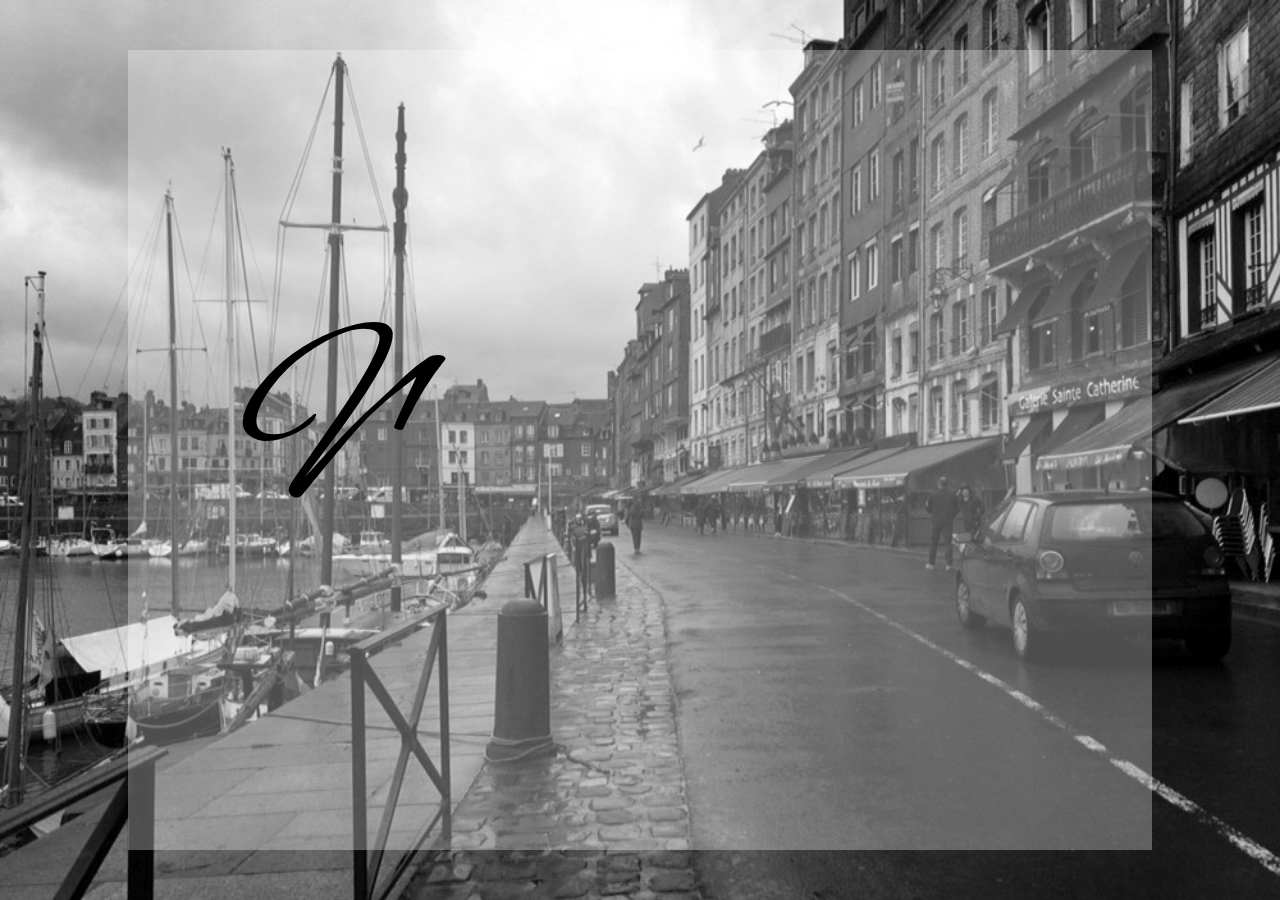
<file: index.html>
<html>

<head prefix="og: http://ogp.me/ns# fb: http://ogp.me/ns/fb# website: http://ogp.me/ns/website#">
  <meta charset='utf-8'>
  <meta name="robots" content="noindex,nofollow" />
  <title>Watanuki website</title>
  <meta property="og:url" content="watawata14341.github.io" />
  <meta property="og:title" content="Watanuki website" />
  <meta property="og:type" content="website" />
  <meta property="og:image" content="image/image-icon.jpg" />

  <link href="index.css" rel="stylesheet" type="text/css">
  <link rel="shortcut icon" href="favicon.ico">
  <link href="https://fonts.googleapis.com/css?family=Alex+Brush&display=swap" rel="stylesheet">
  <link href="https://fonts.googleapis.com/css2?family=Anton&family=Raleway:ital,wght@1,800&display=swap" rel="stylesheet">
  <script src="https://ajax.googleapis.com/ajax/libs/jquery/3.4.1/jquery.min.js"></script>
</head>

<body>
  <div class="anime">
    <svg xmlns:svg="http://www.w3.org/2000/svg" xmlns="http://www.w3.org/2000/svg" id="svg-animation" version="1.1"
      viewBox="0 0 1280 800" xml:space="preserve" width="1280" height="800">
      <image xmlns:xlink="http://www.w3.org/2000/xlink" xlink:href="test2.svg" width="1280" height="800"
        mask="url(#clipmask)"></image>
      <mask id="clipmask" maskUnits="objectBoundingBox">
        <!--<path class = "st0" d=" M 1279 1 L 852.1 264 L 852.1 264 L 852.1 264"/>-->
        <path class="st0"
          d=" M 234.3 358.2 L 218.7 371.7 L 192 382.8 L 167.7 384.6 L 153 371.7 L 153 351.3 L 164.1 331.2 L 182.7 309 L 204 288.3 L 235.2 267.9 L 261.9 255.6 L 287 244 L 310.8 244 L 325 258.15 L 314.4 279.6 L 303.15 300 L 293.4 321.75 L 281 340.5 L 266 361.8 L 249.3 385.8 L 230 412.5 L 218.7 435 L 210.75 449.4 L 230 441 L 241 423.6 L 258.3 402.9 L 281 376.35 L 301 353 L 339 321.75 L 360.6 300 L 376.2 292 L 387.45 288.3 L 368 314.7 L 347.1 348 L 334 379.05 L 325 417 L 330.9 443.1 L 355 449.4 L 376.2 441 L 397.5 429.3 L 425 404.1 L 447 379.95 L 466.65 348 L 484.2 317.4 L 491.4 285.6 L 483.75 260.1 L 474.15 255.6 L 480 267 Q 500.494 271.315 510.3 264.3" />
        <path class="st0"
          d=" M 576.6 340.8 L 570 335.7 L 553 336.3 L 535 345 L 518 357.6 L 501 373.8 L 489.3 392 L 483.75 406.5 L 484.8 422.1 L 495 429.9 L 507.3 427.5 L 525.6 412.5 L 543 396.3 L 555.3 381 L 567 364.8 L 578.1 349.2 L 585 345 L 582 353 L 572 368.25 L 561.3 384.9 L 553 398.7 L 549 413.1 L 553 423.6 L 563.4 426.6 L 576 420.6 L 587 411.6 L 597 402.9 L 605 392 L 611.4 385.8 L 611.4 385.8" />
        <path class="st0"
          d=" M 619.8 339.9 L 628.2 339.6 L 637 339.6 L 645.6 339.6 L 656 339.6 L 666.6 339.6 L 679 339.6 L 691 339.15 L 705.3 336.3 L 714 336.3 L 720 335.7 L 720 335.7" />
        <path class="st0"
          d=" M 666.6 314.7 L 656 324 L 645.6 336.3 L 637 346.8 L 628.2 359.25 L 621 371.7 L 614 385.8 L 609 398.7 L 606.75 414.6 L 612.3 426 L 625 429.9 L 639.6 427.5 L 656 420.6 L 670.8 412.5 L 683 404.1 L 693 394 L 702 384.9 L 702 384.9" />
        <path class="st0"
          d=" M 789.3 340.8 L 780.9 334.5 L 768.9 336.3 L 755.7 340.5 L 744 348 L 735 355.5 L 725.4 363.9 L 716 375.6 L 705.3 385.8 L 699.6 399.9 L 697.5 410.85 L 699.6 422.1 L 706.2 428.7 L 716 428.7 L 730 418.8 L 743 408.6 L 755.7 394 L 766 382.8 L 776.1 368.85 L 786.6 354.6 L 791.7 345.6 L 797 345.6 L 791.7 354.6 L 786.6 363.9 L 780.9 372.75 L 772 384.9 L 766 396.6 L 762 406.5 L 764 418.5 L 772 426 L 786.6 423.3 L 795.9 416.4 L 805.2 406.5 L 817 396 L 823 388.5 L 823 388.5" />
        <path class="st0"
          d=" M 912.9 340.5 L 907 336.3 L 895 335.7 L 879.3 339.9 L 867 348 L 858 354.6 L 848 363.75 L 839 371.7 L 831.9 381.3 L 825.6 390 L 821.1 404.1 L 821.1 416.4 L 825.6 426 L 836.25 429.3 L 846 426 L 858 417 L 872 402.9 L 886 386.4 L 895 375.6 L 902 364.8 L 910.2 354.6 L 917 346.8 L 922 347.4 L 917 356.25 L 907 368.25 L 899.7 377.4 L 892.5 390 L 888 400.2 L 888 413.1 L 892.5 426 L 902 426.6 L 915.3 418.8 L 924 409.8 L 936 399 L 948 384.9 L 958.8 373.8 L 965.85 363.9 L 972 354.6 L 981 342.3 L 987 338.4 L 987 338.4" />
        <path class="st0"
          d=" M 986 346.8 L 981 354.6 L 975 363.75 L 970 371.7 L 964 380.7 L 960.9 388.5 L 956.1 400.2 L 950.1 409.8 L 948 420.6 L 958.8 412.5 L 970 399 L 984 384.9 L 997.8 371.7 L 1009 361.2 L 1024 348.6 L 1039 339.6 L 1046.4 338.4 L 1042 349.2 L 1035.9 362.25 L 1029 372.75 L 1022 390 L 1016.4 404.55 L 1013 415.2 L 1010.1 423.3 L 1022 406.5 L 1034 389.4 L 1046.4 377.85 L 1065 359.25 L 1080 350.7 L 1098 341.4 L 1104 341.4 L 1095.9 354.6 L 1088 366.6 L 1080 379.05 L 1071.9 396.6 L 1070 409.8 L 1070 420.6 L 1078 423.6 L 1088 423 L 1102 417 L 1109.25 413.1 L 1117 406.5 L 1122 400.2 L 1122 400.2" />
        <path class="st0"
          d=" M 1131 386.4 L 1137.9 390 L 1149 392 L 1164 388.8 L 1174 382.8 L 1186.2 376.35 L 1195 366.6 L 1203.75 356.25 L 1203.75 346.8 L 1199 339.9 L 1186.2 340.8 L 1174 348 L 1164 354.6 L 1154 363.75 L 1143.6 375.6 L 1136 384.6 L 1129 400.2 L 1126 415.5 L 1129 426 L 1140.9 431.4 L 1158 429.3 L 1174 422.1 L 1190 408.6 L 1202 398.7 L 1214 385.8 L 1221.6 376.35 L 1221.6 376.35" />
        <!--<path class = "st0" d=" M 506.5 488.7 L 4 799 L 4 799"/>-->
      </mask>
    </svg>
  </div>

  <section class="bg">
    <div class="snow1"></div>
    <div class="snow2"></div>
    <div class="snow3"></div>
    <div class="snow4"></div>
    <div class="snow5"></div>
    <div class="snow6"></div>
    <div class="snow7"></div>
    <div class="snow8"></div>
    <div class="snow9"></div>
  </section>

  <div class="main">
    <header>
      <p>こちらのサイトはHTML,CSS,jQueryなどで作成した旧サイトとなります。</p>
      <p>↓Reactで作成した新サイト↓</p>
      <a href="/React-pages/">こちら</a>
    </header>
    <button type="button" id="js-buttonHamburger" class="c-button p-hamburger" aria-controls="global-nav"
      aria-expanded="false">
      <span class="p-hamburger__line">
        <span class="u-visuallyHidden">
        </span>
      </span>
    </button>
    <div class="drawer-out">
      <div class="links">
        <a href="index.html" class="link">
          home
        </a>
        <br>
        <a href="practice.html" class="link">
          practice
        </a>
        <br>
        <a href="contact.html" class="link">
          contact
        </a>
        <br>
      </div>
    </div>

    <div class="wrapper">
      <div class="prof-wrap">
        <div class="prof-name">
          <p>Akihiko Watanuki</p>
        </div>
        <div class="prof-hob">
          <p>Hobby : 映画, 旅行, ゲーム</p>
        </div>
        <div class="prof-his">
          <div class="prof-his-left">
            <p>history : </p> 
          </div>
          <div class="prof-his-mid">
          </div>
          <div class="prof-his-right">
            <p>2014. 群馬高専 電子情報工学科</p>
            <p>2019. 山梨大学 コンピュータ理工学科</p>
            <p>2021. 山梨大学大学院 コンピュータ理工学専攻</p>
          </div>
        </div>
        <div class="prof-amb">
          <p>長期インターン等を通して成長したい</p>
        </div>
      </div>
      <input type="button" onclick="ChangeBack()">
    </div>

    <footer>
      <p>© 2020 Akihiko Watanuki. All rights reserved.</p>
    </footer>

    <script src="snap.svg-min.js"></script>
    <script src="vivus.min.js"></script>
    <script src="drawLine.js"></script>
    <script src="background.js"></script>
    <script src="hamburger.js"></script>
  </div>
</body>

</html>
</file>
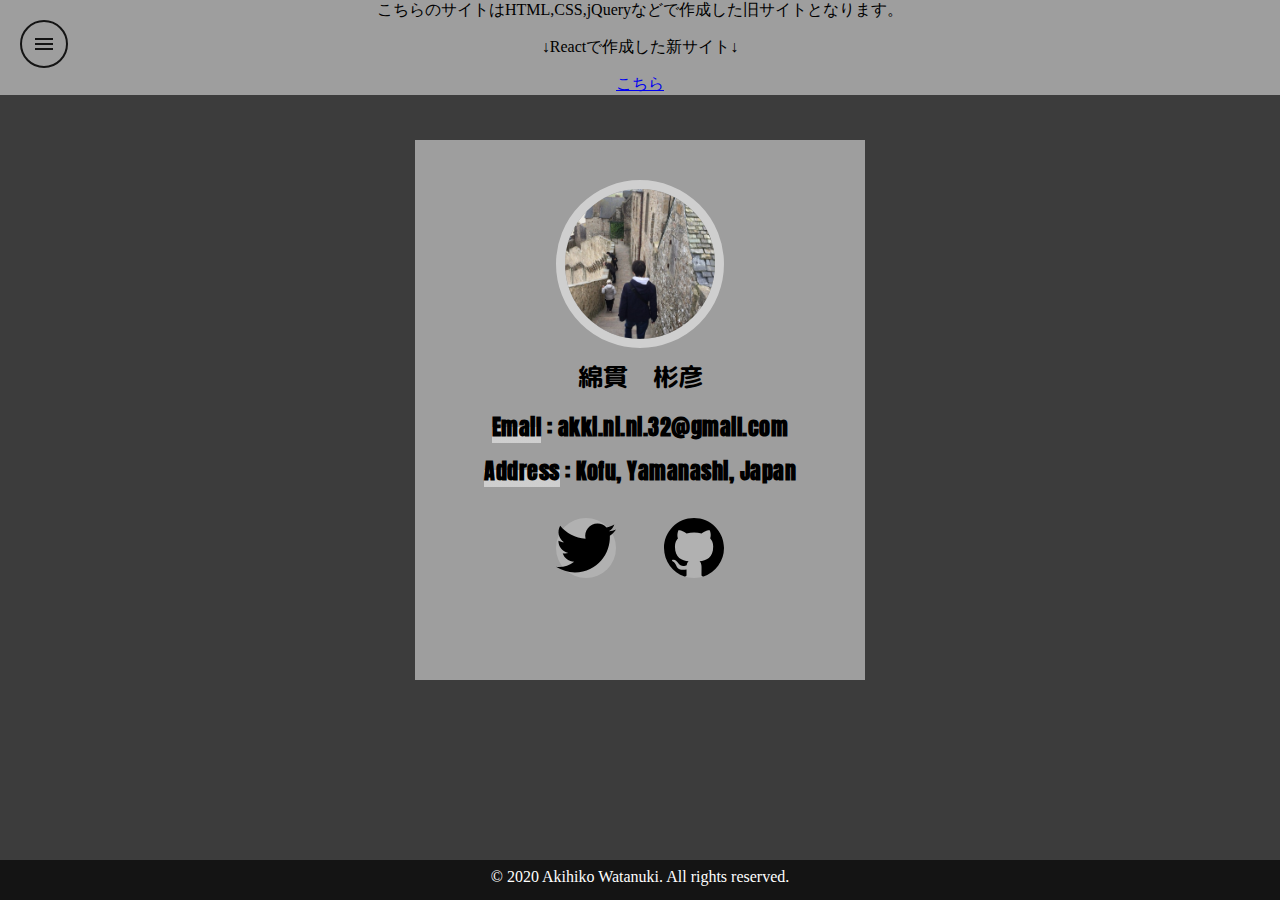
<file: contact.html>
<html>

<head prefix="og: http://ogp.me/ns# fb: http://ogp.me/ns/fb# website: http://ogp.me/ns/website#">
    <meta charset='utf-8'>
    <title>Watanuki website</title>
    <meta property="og:url" content="watawata14341.github.io" />
    <meta property="og:title" content="Watanuki website" />
    <meta property="og:type" content="website" />
    <meta property="og:image" content="image/image-icon.jpg" />
    
    <link href="contact.css" rel="stylesheet" type="text/css">
    <link rel="shortcut icon" href="favicon.ico">
    <link href="https://fonts.googleapis.com/css?family=Alex+Brush&display=swap" rel="stylesheet">
    <link href="https://fonts.googleapis.com/css2?family=Anton&display=swap" rel="stylesheet">
    <link href="https://fonts.googleapis.com/css?family=M+PLUS+Rounded+1c" rel="stylesheet">
    <script src="https://ajax.googleapis.com/ajax/libs/jquery/3.4.1/jquery.min.js"></script>
</head>

<body>
    <button type="button" id="js-buttonHamburger" class="c-button p-hamburger" aria-controls="global-nav"
        aria-expanded="false">
        <span class="p-hamburger__line">
            <span class="u-visuallyHidden">
            </span>
        </span>
    </button>
    <div class="drawer-out">
        <div class="links">
            <a href="index.html" class="link">
                home
            </a>
            <br>
            <a href="practice.html" class="link">
                practice
            </a>
            <br>
            <a href="contact.html" class="link">
                contact
            </a>
            <br>
        </div>
    </div>

    <section class="bg">
        <div class="snow1"></div>
        <div class="snow2"></div>
        <div class="snow3"></div>
        <div class="snow4"></div>
        <div class="snow5"></div>
        <div class="snow6"></div>
        <div class="snow7"></div>
        <div class="snow8"></div>
        <div class="snow9"></div>
    </section>

    <header>
        <p>こちらのサイトはHTML,CSS,jQueryなどで作成した旧サイトとなります。</p>
        <p>↓Reactで作成した新サイト↓</p>
        <a href="/React-pages/">こちら</a>
      </header>

    <div id="main">
        <div class="img-block">
            <img class="img-icon" src="image/image-icon.jpg" alt="プロフィール画像">
            <p>綿貫　彬彦</p>
        </div>
        <div class="EA-block">
            <p><span class="under">Email</span> : akki.ni.ni.32@gmail.com</p>
            <p><span class="under">Address</span> : Kofu, Yamanashi, Japan</p>
        </div>
        <div class="icons-block">
            <svg xmlns="http://www.w3.org/2000/svg" viewBox="0 0 24 24" width="60" height="60">
                <a href="https://twitter.com/wataame_815">
                    <circle cx="12" cy="12" r="12" fill="white" fill-opacity="20%"/>
                    <path d="M24 4.557c-.883.392-1.832.656-2.828.775 1.017-.609 1.798-1.574 2.165-2.724-.951.564-2.005.974-3.127 1.195-.897-.957-2.178-1.555-3.594-1.555-3.179 0-5.515 2.966-4.797 6.045-4.091-.205-7.719-2.165-10.148-5.144-1.29 2.213-.669 5.108 1.523 6.574-.806-.026-1.566-.247-2.229-.616-.054 2.281 1.581 4.415 3.949 4.89-.693.188-1.452.232-2.224.084.626 1.956 2.444 3.379 4.6 3.419-2.07 1.623-4.678 2.348-7.29 2.04 2.179 1.397 4.768 2.212 7.548 2.212 9.142 0 14.307-7.721 13.995-14.646.962-.695 1.797-1.562 2.457-2.549z"/>
                </a>
            </svg>
            <svg xmlns="http://www.w3.org/2000/svg" width="40" height="40">
            </svg>
            <svg xmlns="http://www.w3.org/2000/svg" viewBox="0 0 16 16" width="60" height="60">
                <a href="https://github.com/watawata14341">
                    <circle cx="8" cy="8" r="8" fill="white" fill-opacity="20%"/>
                    <path fill-rule="evenodd" d="M8 0C3.58 0 0 3.58 0 8c0 3.54 2.29 6.53 5.47 7.59.4.07.55-.17.55-.38 0-.19-.01-.82-.01-1.49-2.01.37-2.53-.49-2.69-.94-.09-.23-.48-.94-.82-1.13-.28-.15-.68-.52-.01-.53.63-.01 1.08.58 1.23.82.72 1.21 1.87.87 2.33.66.07-.52.28-.87.51-1.07-1.78-.2-3.64-.89-3.64-3.95 0-.87.31-1.59.82-2.15-.08-.2-.36-1.02.08-2.12 0 0 .67-.21 2.2.82.64-.18 1.32-.27 2-.27.68 0 1.36.09 2 .27 1.53-1.04 2.2-.82 2.2-.82.44 1.1.16 1.92.08 2.12.51.56.82 1.27.82 2.15 0 3.07-1.87 3.75-3.65 3.95.29.25.54.73.54 1.48 0 1.07-.01 1.93-.01 2.2 0 .21.15.46.55.38A8.013 8.013 0 0016 8c0-4.42-3.58-8-8-8z"></path>
                </a>
            </svg>
        </div>
    </div>

    <footer>
        <p>© 2020 Akihiko Watanuki. All rights reserved.</p>
    </footer>

    <script src="hamburger.js"></script>
</body>

</html>
</file>
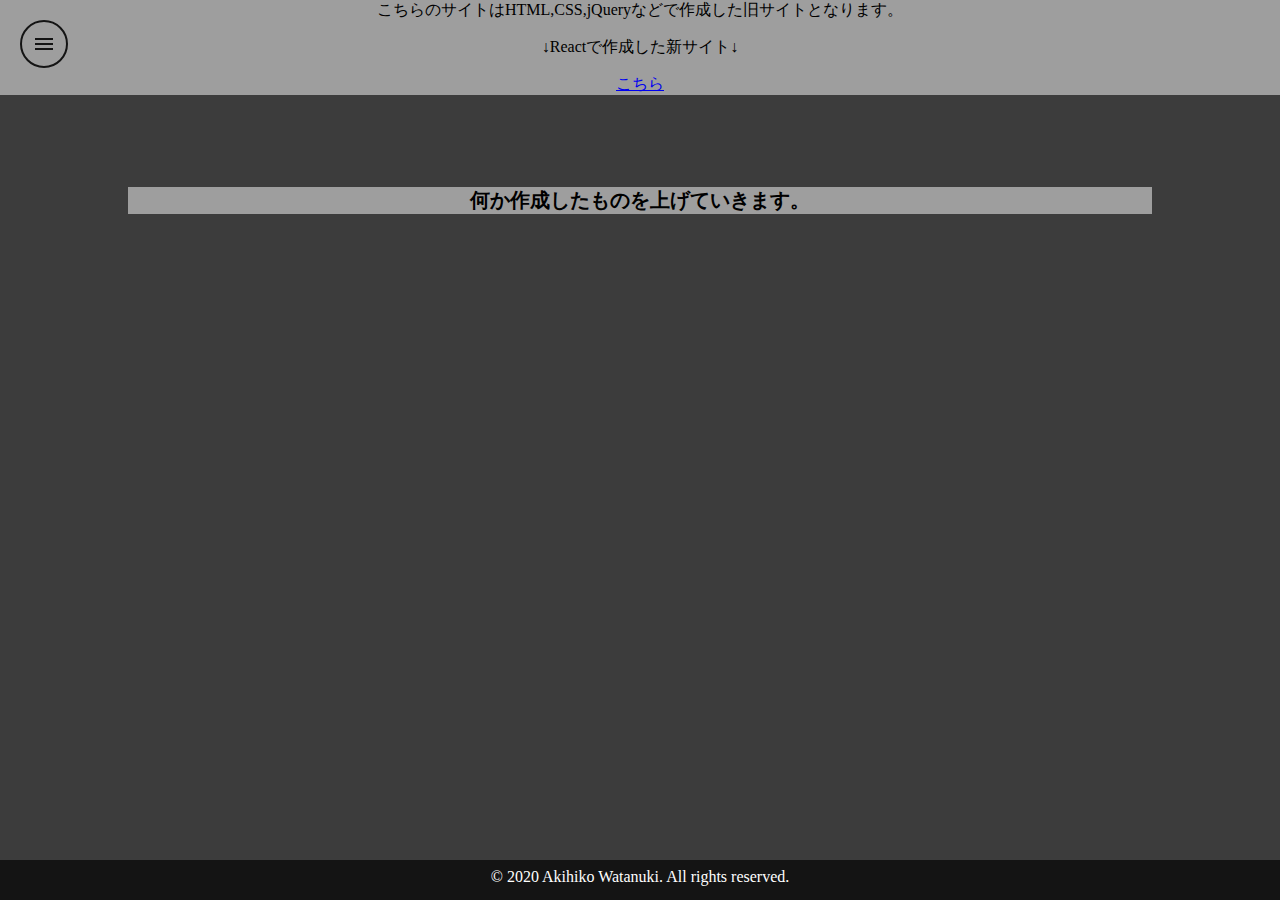
<file: practice.html>
<html>

<head prefix="og: http://ogp.me/ns# fb: http://ogp.me/ns/fb# website: http://ogp.me/ns/website#">
    <meta charset='utf-8'>
    <title>Watanuki website</title>
    <meta property="og:url" content="watawata14341.github.io" />
    <meta property="og:title" content="Watanuki website" />
    <meta property="og:type" content="website" />
    <meta property="og:image" content="image/image-icon.jpg" />

    <link href="practice.css" rel="stylesheet" type="text/css">
    <link rel="shortcut icon" href="favicon.ico">
    <link href="https://fonts.googleapis.com/css?family=Alex+Brush&display=swap" rel="stylesheet">
    <link href="https://fonts.googleapis.com/css2?family=Anton&display=swap" rel="stylesheet">
    <script src="https://ajax.googleapis.com/ajax/libs/jquery/3.4.1/jquery.min.js"></script>
</head>

<body>
    <button type="button" id="js-buttonHamburger" class="c-button p-hamburger" aria-controls="global-nav"
        aria-expanded="false">
        <span class="p-hamburger__line">
            <span class="u-visuallyHidden">
            </span>
        </span>
    </button>
    <div class="drawer-out">
        <div class="links">
            <a href="index.html" class="link">
                home
            </a>
            <br>
            <a href="practice.html" class="link">
                practice
            </a>
            <br>
            <a href="contact.html" class="link">
                contact
            </a>
            <br>
        </div>
    </div>

    <section class="bg">
        <div class="snow1"></div>
        <div class="snow2"></div>
        <div class="snow3"></div>
        <div class="snow4"></div>
        <div class="snow5"></div>
        <div class="snow6"></div>
        <div class="snow7"></div>
        <div class="snow8"></div>
        <div class="snow9"></div>
    </section>

    <header>
        <p>こちらのサイトはHTML,CSS,jQueryなどで作成した旧サイトとなります。</p>
        <p>↓Reactで作成した新サイト↓</p>
        <a href="/React-pages/">こちら</a>
    </header>

    <div id="main">
        <div class="wrapper">
            <div class="con1">
                <p>何か作成したものを上げていきます。</p>
            </div>
        </div>
    </div>

    <footer>
        <p>© 2020 Akihiko Watanuki. All rights reserved.</p>
    </footer>

    <script src="hamburger.js"></script>
</body>

</html>
</file>
<file: index.css>
@charset "utf-8";
/* CSS Document */

body {
    margin: 0;
    background-image: url("image/IMG_2107.JPG");
    background-size: cover;
    background-attachment: fixed;
}

/* Hamburger*/

.u-visuallyHidden {
    position: absolute;
    white-space: nowrap;
    width: 1px;
    height: 1px;
    overflow: hidden;
    border: 0;
    padding: 0;
    clip: rect(0 0 0 0);
    clip-path: inset(50%);
}

.c-button {
    display: inline-block;
    text-decoration: none;
    -webkit-appearance: none;
    appearance: none;
    background-color: transparent;
    cursor: pointer;
}

.p-hamburger {
    position: fixed;
    top: 20px;
    left: 20px;
    width: 48px;
    height: 48px;
    margin: auto;
    border-radius: 100%;
    border: 2px solid rgb(20, 20, 20);
    outline: none;
    -webkit-transition: all .3s ease-in-out;
    transition: all .3s ease-in-out;
    z-index: 2;
}

.p-hamburger:hover{
    box-shadow: 0 0 20px rgba(255, 255, 255, .5);
}

.p-hamburger__line {
    position: absolute;
    top: 0;
    right: 0;
    bottom: 0;
    left: 0;
    margin: auto;
    width: 18px;
    height: 2px;
    background-color: rgb(20, 20, 20);
    -webkit-transition: inherit;
    transition: inherit;
}

.p-hamburger__line::before, .p-hamburger__line::after {
    content: '';
    position: absolute;
    display: block;
    width: 100%;
    height: 100%;
    background-color: inherit;
    -webkit-transition: inherit;
    transition: inherit;
}

.p-hamburger__line::before {
    top: -5px;
}

.p-hamburger__line::after {
    top: 5px;
}

.p-hamburger[aria-expanded="true"] {
    border: 2px solid white;
}

.p-hamburger[aria-expanded="true"] .p-hamburger__line {
    background-color: transparent;
}

.p-hamburger[aria-expanded="true"] .p-hamburger__line::before, .p-hamburger[aria-expanded="true"] .p-hamburger__line::after {
    top: 0;
    background-color: white;
}

.p-hamburger[aria-expanded="true"] .p-hamburger__line::before {
    -webkit-transform: rotate(45deg);
    -ms-transform: rotate(45deg);
    transform: rotate(45deg);
}

.p-hamburger[aria-expanded="true"] .p-hamburger__line::after {
    -webkit-transform: rotate(-45deg);
    -ms-transform: rotate(-45deg);
    transform: rotate(-45deg);  
}

.drawer-out {
    position: fixed;
    left: 0;
    right: 0;
    top: 0;
    bottom: 0;
    width: 100%;
    height: 100%;
    background-color: rgb(20, 20, 20);
    transform: translateX(-100%);
    -webkit-transition: transform .3s ease-in-out;
    transition: transform .3s ease-in-out;
    z-index: 1;
}

.is-drawerActive .drawer-out {
    transform: translateX(0);
}

.links {
    position: fixed;
    right: 30%;
    left: 30%;
    top: 25%;
    bottom: 25%;
    text-align: center;
}

.link {
    display: inline-block;
    position: relative;
    font-family: 'Anton', sans-serif;
    font-size: 45px;
    font-weight: 100;
    margin-bottom: 50px;
    color: white;
}

.link:hover::before {
    content: "";
    position: fixed;
    display: block;
    margin-top: 32px;
    margin-left: -25px;
    width: 15px;
    height: 15px;
    background-color: white;
    border-radius: 50%;
}

/* header部分 */
header {
    background-color: rgba(255, 255, 255, 0.5);
    text-align: center;
    width: 100vw;
}

/* main部分 */
.wrapper{
    height: 80%;
    width: 100%;
}

.prof-wrap{
    position: relative;
    top: 50px;
    left: 60%;
    height: 500px;
    width: 600px;
    background-color: rgba(255, 255, 255, 0.7);
}

.prof-name{
    position: relative;
    display: block;
    top: 10px;
    font-family: 'Raleway', sans-serif;
    text-align: center;
    font-weight: 800;
    font-size: 40px;
}

.prof-hob{
    position: relative;
    display: block;
    left: 10%;
    font-family: 'Raleway', sans-serif;
    font-weight: 600;
    font-size: 22px;
}

.prof-his{
    position: relative;
    display: block;
    left: 10%;
}

.prof-his-left{
    position: relative;
    display: inline-block;
    font-family: 'Raleway', sans-serif;
    font-weight: 600;
    font-size: 22px;
}

.prof-his-left p{
    display: inline;
}

.prof-his-mid{
    position: relative;
    display: inline-block;
}

.prof-his-mid p{
    display: inline;
}

.prof-his-right{
    position: relative;
    display: inline-block;
    font-family: 'Raleway', sans-serif;
    font-weight: 600;
    font-size: 22px;
}
.prof-his-right p{
    display: inline;
}

.prof-amb{
    position: relative;
    display: block;
    text-align: center;
    font-family: 'Raleway', sans-serif;
    font-weight: 600;
    font-size: 22px;
}

#svg-animation {
    background-color: rgba(255, 255, 255, 0.3);
    position: absolute;
    top: 0px;
    right: 0px;
    bottom: 0px;
    left: 0px;
    margin: auto;
    width: 80%;
    height: 800px;
}

#svg-animation .st0 {
    fill: none;
    stroke: #ffffff;
    stroke-width: 20;
    stroke-linecap: round;
    stroke-linejoin: round;
    stroke-miterlimit: 10;
    stroke-dasharray: 1500;
    stroke-dashoffset: 1500;
}

/* backgruond部分 */
.bg {
    position: fixed;
    background-size: cover;
    background-repeat: no-repeat;
    background-attachment: fixed;
    background-position: center center;
    z-index: 100;
}

.bg .snow1 {
    opacity: 0;
    -webkit-transform-origin: 0px 0px;
    transform-origin: 0px 0px;
    -webkit-animation-name: Snow;
    animation-name: Snow;
    -webkit-animation-iteration-count: infinite;
    animation-iteration-count: infinite;
    -webkit-animation-timing-function: linear;
    animation-timing-function: linear;
    -webkit-animation-fill-mode: forwards;
    animation-fill-mode: forwards;
    -webkit-animation-duration: 11s;
    animation-duration: 11s;
    -webkit-animation-delay: 0.0s;
    animation-delay: 0.0s;
    position: absolute;
    display: block;
    width: 11px;
    height: 11px;
    border-radius: 100px;
    background: #f7f9fb;
    z-index: -100;
}

.bg .snow2 {
    opacity: 0;
    -webkit-transform-origin: 10px 0px;
    transform-origin: 0px 0px;
    -webkit-animation-name: Snow;
    animation-name: Snow;
    -webkit-animation-iteration-count: infinite;
    animation-iteration-count: infinite;
    -webkit-animation-timing-function: linear;
    animation-timing-function: linear;
    -webkit-animation-fill-mode: forwards;
    animation-fill-mode: forwards;
    -webkit-animation-duration: 11s;
    animation-duration: 11s;
    -webkit-animation-delay: 2.5s;
    animation-delay: 2.5s;
    left: 10vw;
    position: absolute;
    display: block;
    width: 12px;
    height: 12px;
    border-radius: 100px;
    background: #f7f9fb;
    z-index: -100;
}

.bg .snow3 {
    opacity: 0;
    -webkit-transform-origin: 20px 0px;
    transform-origin: 0px 0px;
    -webkit-animation-name: Snow;
    animation-name: Snow;
    -webkit-animation-iteration-count: infinite;
    animation-iteration-count: infinite;
    -webkit-animation-timing-function: linear;
    animation-timing-function: linear;
    -webkit-animation-fill-mode: forwards;
    animation-fill-mode: forwards;
    -webkit-animation-duration: 11s;
    animation-duration: 11s;
    -webkit-animation-delay: 8.0s;
    animation-delay: 8.0s;
    left: 20vw;
    position: absolute;
    display: block;
    width: 9px;
    height: 9px;
    border-radius: 100px;
    background: #f7f9fb;
    z-index: -100;
}

.bg .snow4 {
    opacity: 0;
    -webkit-transform-origin: 30px 0px;
    transform-origin: 0px 0px;
    -webkit-animation-name: Snow;
    animation-name: Snow;
    -webkit-animation-iteration-count: infinite;
    animation-iteration-count: infinite;
    -webkit-animation-timing-function: linear;
    animation-timing-function: linear;
    -webkit-animation-fill-mode: forwards;
    animation-fill-mode: forwards;
    -webkit-animation-duration: 11s;
    animation-duration: 11s;
    -webkit-animation-delay: 6.0s;
    animation-delay: 6.0s;
    left: 30vw;
    position: absolute;
    display: block;
    width: 11px;
    height: 11px;
    border-radius: 100px;
    background: #f7f9fb;
    z-index: -100;
}

.bg .snow5 {
    opacity: 0;
    -webkit-transform-origin: 40px 0px;
    transform-origin: 0px 0px;
    -webkit-animation-name: Snow;
    animation-name: Snow;
    -webkit-animation-iteration-count: infinite;
    animation-iteration-count: infinite;
    -webkit-animation-timing-function: linear;
    animation-timing-function: linear;
    -webkit-animation-fill-mode: forwards;
    animation-fill-mode: forwards;
    -webkit-animation-duration: 11s;
    animation-duration: 11s;
    -webkit-animation-delay: 1.5s;
    animation-delay: 1.5s;
    left: 40vw;
    position: absolute;
    display: block;
    width: 10px;
    height: 10px;
    border-radius: 100px;
    background: #f7f9fb;
    z-index: -100;
}

.bg .snow6 {
    opacity: 0;
    -webkit-transform-origin: 0px 0px;
    transform-origin: 50px 0px;
    -webkit-animation-name: Snow;
    animation-name: Snow;
    -webkit-animation-iteration-count: infinite;
    animation-iteration-count: infinite;
    -webkit-animation-timing-function: linear;
    animation-timing-function: linear;
    -webkit-animation-fill-mode: forwards;
    animation-fill-mode: forwards;
    -webkit-animation-duration: 11s;
    animation-duration: 11s;
    -webkit-animation-delay: 10.0s;
    animation-delay: 10.0s;
    left: 50vw;
    position: absolute;
    display: block;
    width: 12px;
    height: 12px;
    border-radius: 100px;
    background: #f7f9fb;
    z-index: -100;
}

.bg .snow7 {
    opacity: 0;
    -webkit-transform-origin: 0px 0px;
    transform-origin: 60px 0px;
    -webkit-animation-name: Snow;
    animation-name: Snow;
    -webkit-animation-iteration-count: infinite;
    animation-iteration-count: infinite;
    -webkit-animation-timing-function: linear;
    animation-timing-function: linear;
    -webkit-animation-fill-mode: forwards;
    animation-fill-mode: forwards;
    -webkit-animation-duration: 11s;
    animation-duration: 11s;
    -webkit-animation-delay: 9.0s;
    animation-delay: 9.0s;
    left: 60vw;
    position: absolute;
    display: block;
    width: 8px;
    height: 8px;
    border-radius: 100px;
    background: #f7f9fb;
    z-index: -100;
}

.bg .snow8 {
    opacity: 0;
    -webkit-transform-origin: 0px 0px;
    transform-origin: 70px 0px;
    -webkit-animation-name: Snow;
    animation-name: Snow;
    -webkit-animation-iteration-count: infinite;
    animation-iteration-count: infinite;
    -webkit-animation-timing-function: linear;
    animation-timing-function: linear;
    -webkit-animation-fill-mode: forwards;
    animation-fill-mode: forwards;
    -webkit-animation-duration: 11s;
    animation-duration: 11s;
    -webkit-animation-delay: 7.0s;
    animation-delay: 7.0s;
    left: 70vw;
    position: absolute;
    display: block;
    width: 13px;
    height: 13px;
    border-radius: 100px;
    background: #f7f9fb;
    z-index: -100;
}

.bg .snow9 {
    opacity: 0;
    -webkit-transform-origin: 0px 0px;
    transform-origin: 80px 0px;
    -webkit-animation-name: Snow;
    animation-name: Snow;
    -webkit-animation-iteration-count: infinite;
    animation-iteration-count: infinite;
    -webkit-animation-timing-function: linear;
    animation-timing-function: linear;
    -webkit-animation-fill-mode: forwards;
    animation-fill-mode: forwards;
    -webkit-animation-duration: 11s;
    animation-duration: 11s;
    -webkit-animation-delay: 3.0s;
    animation-delay: 3.0s;
    left: 80vw;
    position: absolute;
    display: block;
    width: 10px;
    height: 10px;
    border-radius: 100px;
    background: #f7f9fb;
    z-index: -100;
}

@keyframes Snow {
    0% {
        transform: translateY(-200px);
        opacity: 1.0;
    }
    100% {
        transform: translateY(80vh) translateX(200px);
        opacity: 0.0;
    }
}

@-webkit-keyframes Snow {
    0% {
        -webkit-transform: translateY(-200px);
        opacity: 1.0;
    }
    100% {
        -webkit-transform: translateY(80vh) translateX(200px);
        opacity: 0.5;
    }
}

footer {
    position: fixed;
    height: 40px;
    width: 100%;
    bottom: 0;
    background-color: rgb(20, 20, 20);
    color: white;
    text-align: center;
}

footer p{
    margin-block-start: 0.5em;
    margin-block-end: 0.5em;
    margin-inline-start: 0px;
    margin-inline-end: 0px;
}
</file>
<file: contact.css>
@charset "utf-8";
/* CSS Document */

body {
    margin: 0;
    background-color: rgb(60, 60, 60);
}

/* Hamburger */
.u-visuallyHidden {
    position: absolute;
    white-space: nowrap;
    width: 1px;
    height: 1px;
    overflow: hidden;
    border: 0;
    padding: 0;
    clip: rect(0 0 0 0);
    clip-path: inset(50%);
}

.c-button {
    display: inline-block;
    text-decoration: none;
    -webkit-appearance: none;
    appearance: none;
    background-color: transparent;
    cursor: pointer;
}

.p-hamburger {
    position: fixed;
    top: 20px;
    left: 20px;
    width: 48px;
    height: 48px;
    margin: auto;
    border-radius: 100%;
    border: 2px solid rgb(20, 20, 20);
    outline: none;
    -webkit-transition: all .3s ease-in-out;
    transition: all .3s ease-in-out;
    z-index: 2;
}

.p-hamburger:hover{
    box-shadow: 0 0 20px rgba(255, 255, 255, .5);
}

.p-hamburger__line {
    position: absolute;
    top: 0;
    right: 0;
    bottom: 0;
    left: 0;
    margin: auto;
    width: 18px;
    height: 2px;
    background-color: rgb(20, 20, 20);
    -webkit-transition: inherit;
    transition: inherit;
}

.p-hamburger__line::before, .p-hamburger__line::after {
    content: '';
    position: absolute;
    display: block;
    width: 100%;
    height: 100%;
    background-color: inherit;
    -webkit-transition: inherit;
    transition: inherit;
}

.p-hamburger__line::before {
    top: -5px;
}

.p-hamburger__line::after {
    top: 5px;
}

.p-hamburger[aria-expanded="true"] {
    border: 2px solid white;
}

.p-hamburger[aria-expanded="true"] .p-hamburger__line {
    background-color: transparent;
}

.p-hamburger[aria-expanded="true"] .p-hamburger__line::before, .p-hamburger[aria-expanded="true"] .p-hamburger__line::after {
    top: 0;
    background-color: white;
}

.p-hamburger[aria-expanded="true"] .p-hamburger__line::before {
    -webkit-transform: rotate(45deg);
    -ms-transform: rotate(45deg);
    transform: rotate(45deg);
}

.p-hamburger[aria-expanded="true"] .p-hamburger__line::after {
    -webkit-transform: rotate(-45deg);
    -ms-transform: rotate(-45deg);
    transform: rotate(-45deg);  
}

.drawer-out {
    position: fixed;
    left: 0;
    right: 0;
    top: 0;
    bottom: 0;
    width: 100%;
    height: 100%;
    background-color: rgb(20, 20, 20);
    transform: translateX(-100%);
    -webkit-transition: transform .3s ease-in-out;
    transition: transform .3s ease-in-out;
    z-index: 1;
}

.is-drawerActive .drawer-out {
    transform: translateX(0);
}

.links {
    position: fixed;
    right: 30%;
    left: 30%;
    top: 25%;
    bottom: 25%;
    text-align: center;
}

.link {
    display: inline-block;
    position: relative;
    font-family: 'Anton', sans-serif;
    font-size: 45px;
    font-weight: 100;
    margin-bottom: 50px;
    color: white;
}

.link:hover::before {
    content: "";
    position: fixed;
    display: block;
    margin-top: 32px;
    margin-left: -25px;
    width: 15px;
    height: 15px;
    background-color: white;
    border-radius: 50%;
}

/* 背景：雪の部分等 */
.bg {
    position: fixed;
    background-size: cover;
    background-repeat: no-repeat;
    background-attachment: fixed;
    background-position: center center;
    z-index: 100;
}

.bg .snow1 {
    opacity: 0;
    -webkit-transform-origin: 0px 0px;
    transform-origin: 0px 0px;
    -webkit-animation-name: Snow;
    animation-name: Snow;
    -webkit-animation-iteration-count: infinite;
    animation-iteration-count: infinite;
    -webkit-animation-timing-function: linear;
    animation-timing-function: linear;
    -webkit-animation-fill-mode: forwards;
    animation-fill-mode: forwards;
    -webkit-animation-duration: 11s;
    animation-duration: 11s;
    -webkit-animation-delay: 0.0s;
    animation-delay: 0.0s;
    position: absolute;
    display: block;
    width: 11px;
    height: 11px;
    border-radius: 100px;
    background: #f7f9fb;
}

.bg .snow2 {
    opacity: 0;
    -webkit-transform-origin: 10px 0px;
    transform-origin: 0px 0px;
    -webkit-animation-name: Snow;
    animation-name: Snow;
    -webkit-animation-iteration-count: infinite;
    animation-iteration-count: infinite;
    -webkit-animation-timing-function: linear;
    animation-timing-function: linear;
    -webkit-animation-fill-mode: forwards;
    animation-fill-mode: forwards;
    -webkit-animation-duration: 11s;
    animation-duration: 11s;
    -webkit-animation-delay: 2.5s;
    animation-delay: 2.5s;
    left: 10vw;
    position: absolute;
    display: block;
    width: 12px;
    height: 12px;
    border-radius: 100px;
    background: #f7f9fb;
}

.bg .snow3 {
    opacity: 0;
    -webkit-transform-origin: 20px 0px;
    transform-origin: 0px 0px;
    -webkit-animation-name: Snow;
    animation-name: Snow;
    -webkit-animation-iteration-count: infinite;
    animation-iteration-count: infinite;
    -webkit-animation-timing-function: linear;
    animation-timing-function: linear;
    -webkit-animation-fill-mode: forwards;
    animation-fill-mode: forwards;
    -webkit-animation-duration: 11s;
    animation-duration: 11s;
    -webkit-animation-delay: 8.0s;
    animation-delay: 8.0s;
    left: 20vw;
    position: absolute;
    display: block;
    width: 9px;
    height: 9px;
    border-radius: 100px;
    background: #f7f9fb;
}

.bg .snow4 {
    opacity: 0;
    -webkit-transform-origin: 30px 0px;
    transform-origin: 0px 0px;
    -webkit-animation-name: Snow;
    animation-name: Snow;
    -webkit-animation-iteration-count: infinite;
    animation-iteration-count: infinite;
    -webkit-animation-timing-function: linear;
    animation-timing-function: linear;
    -webkit-animation-fill-mode: forwards;
    animation-fill-mode: forwards;
    -webkit-animation-duration: 11s;
    animation-duration: 11s;
    -webkit-animation-delay: 6.0s;
    animation-delay: 6.0s;
    left: 30vw;
    position: absolute;
    display: block;
    width: 11px;
    height: 11px;
    border-radius: 100px;
    background: #f7f9fb;
}

.bg .snow5 {
    opacity: 0;
    -webkit-transform-origin: 40px 0px;
    transform-origin: 0px 0px;
    -webkit-animation-name: Snow;
    animation-name: Snow;
    -webkit-animation-iteration-count: infinite;
    animation-iteration-count: infinite;
    -webkit-animation-timing-function: linear;
    animation-timing-function: linear;
    -webkit-animation-fill-mode: forwards;
    animation-fill-mode: forwards;
    -webkit-animation-duration: 11s;
    animation-duration: 11s;
    -webkit-animation-delay: 1.5s;
    animation-delay: 1.5s;
    left: 40vw;
    position: absolute;
    display: block;
    width: 10px;
    height: 10px;
    border-radius: 100px;
    background: #f7f9fb;
}

.bg .snow6 {
    opacity: 0;
    -webkit-transform-origin: 0px 0px;
    transform-origin: 50px 0px;
    -webkit-animation-name: Snow;
    animation-name: Snow;
    -webkit-animation-iteration-count: infinite;
    animation-iteration-count: infinite;
    -webkit-animation-timing-function: linear;
    animation-timing-function: linear;
    -webkit-animation-fill-mode: forwards;
    animation-fill-mode: forwards;
    -webkit-animation-duration: 11s;
    animation-duration: 11s;
    -webkit-animation-delay: 10.0s;
    animation-delay: 10.0s;
    left: 50vw;
    position: absolute;
    display: block;
    width: 12px;
    height: 12px;
    border-radius: 100px;
    background: #f7f9fb;
}

.bg .snow7 {
    opacity: 0;
    -webkit-transform-origin: 0px 0px;
    transform-origin: 60px 0px;
    -webkit-animation-name: Snow;
    animation-name: Snow;
    -webkit-animation-iteration-count: infinite;
    animation-iteration-count: infinite;
    -webkit-animation-timing-function: linear;
    animation-timing-function: linear;
    -webkit-animation-fill-mode: forwards;
    animation-fill-mode: forwards;
    -webkit-animation-duration: 11s;
    animation-duration: 11s;
    -webkit-animation-delay: 9.0s;
    animation-delay: 9.0s;
    left: 60vw;
    position: absolute;
    display: block;
    width: 8px;
    height: 8px;
    border-radius: 100px;
    background: #f7f9fb;
}

.bg .snow8 {
    opacity: 0;
    -webkit-transform-origin: 0px 0px;
    transform-origin: 70px 0px;
    -webkit-animation-name: Snow;
    animation-name: Snow;
    -webkit-animation-iteration-count: infinite;
    animation-iteration-count: infinite;
    -webkit-animation-timing-function: linear;
    animation-timing-function: linear;
    -webkit-animation-fill-mode: forwards;
    animation-fill-mode: forwards;
    -webkit-animation-duration: 11s;
    animation-duration: 11s;
    -webkit-animation-delay: 7.0s;
    animation-delay: 7.0s;
    left: 70vw;
    position: absolute;
    display: block;
    width: 13px;
    height: 13px;
    border-radius: 100px;
    background: #f7f9fb;
}

.bg .snow9 {
    opacity: 0;
    -webkit-transform-origin: 0px 0px;
    transform-origin: 80px 0px;
    -webkit-animation-name: Snow;
    animation-name: Snow;
    -webkit-animation-iteration-count: infinite;
    animation-iteration-count: infinite;
    -webkit-animation-timing-function: linear;
    animation-timing-function: linear;
    -webkit-animation-fill-mode: forwards;
    animation-fill-mode: forwards;
    -webkit-animation-duration: 11s;
    animation-duration: 11s;
    -webkit-animation-delay: 3.0s;
    animation-delay: 3.0s;
    left: 80vw;
    position: absolute;
    display: block;
    width: 10px;
    height: 10px;
    border-radius: 100px;
    background: #f7f9fb;
}

@keyframes Snow {
    0% {
        transform: translateY(-200px);
        opacity: 1.0;
    }
    100% {
        transform: translateY(80vh) translateX(200px);
        opacity: 0.0;
    }
}

@-webkit-keyframes Snow {
    0% {
        -webkit-transform: translateY(-200px);
        opacity: 1.0;
    }
    100% {
        -webkit-transform: translateY(80vh) translateX(200px);
        opacity: 0.5;
    }
}

/* header部分 */
header {
    background-color: rgba(255, 255, 255, 0.5);
    text-align: center;
    width: 100vw;
}

/* main部分 */

#main {
    position: relative;
    background-color: rgba(255, 255, 255, .5);
    top: 5%;
    margin: auto;
    height: 60vh;
    width: 450px;
}

.img-block{
    display: block;
    top: 10%;
    left: 0;
    height: 50%;
    width: 100%;
    text-align: center;
}

.img-icon{
    pointer-events: none;
    position: relative;
    top: 40px;
    border-radius: 50%;
    width:  150px;
    height: 150px;
    border: 9px solid rgba(255, 255, 255, .5);
}

.img-block p{
    position: relative;
    top: 25px;
    font-family: "M PLUS Rounded 1c";
    font-size: 25px;
    font-weight: 700;
}

.EA-block{
    display: block;
    top: 10%;
    height: 20%;
    width: 100%;
    text-align: center;
}

.EA-block p{
    margin-block-start: 0em;
    margin-block-end: 0.5em;
    font-family: 'Anton', sans-serif;
    letter-spacing: 0.5px;
    font-size: 22px;
    font-weight: 600;
}

.EA-block .under{
    background: linear-gradient(transparent 50%, rgba(255, 255, 255, 0.5) 50%);
}

.icons-block{
    display: block;
    top: 10%;
    height: 30%;
    width: 100%;
    text-align: center;
}

.icons-block path {
    fill: black;
    -webkit-transition: fill 0.3s ease-out;
    -moz-transition: fill 0.3s ease-out;
    -o-transition: fill 0.3s ease-out;
    -ms-transition: fill 0.3s ease-out;
    transition: fill 0.3s ease-out;
}

.icons-block svg:hover{
    filter: drop-shadow(0 0 20px rgba(0, 0, 0, .5));
}

.icons-block svg:hover path{
    fill: white;
}

/* フッター部分 */
footer {
    position: fixed;
    height: 40px;
    width: 100%;
    bottom: 0;
    background-color: rgb(20, 20, 20);
    color: white;
    text-align: center;
}

footer p{
    margin-block-start: 0.5em;
    margin-block-end: 0.5em;
    margin-inline-start: 0px;
    margin-inline-end: 0px;
}
</file>
<file: practice.css>
@charset "utf-8";
/* CSS Document */

body {
    margin: 0;
    background-color: rgb(60, 60, 60);
}

/* Hamburger */
.u-visuallyHidden {
    position: absolute;
    white-space: nowrap;
    width: 1px;
    height: 1px;
    overflow: hidden;
    border: 0;
    padding: 0;
    clip: rect(0 0 0 0);
    clip-path: inset(50%);
}

.c-button {
    display: inline-block;
    text-decoration: none;
    -webkit-appearance: none;
    appearance: none;
    background-color: transparent;
    cursor: pointer;
}

.p-hamburger {
    position: fixed;
    top: 20px;
    left: 20px;
    width: 48px;
    height: 48px;
    margin: auto;
    border-radius: 100%;
    border: 2px solid rgb(20, 20, 20);
    outline: none;
    -webkit-transition: all .3s ease-in-out;
    transition: all .3s ease-in-out;
    z-index: 2;
}

.p-hamburger:hover{
    box-shadow: 0 0 20px rgba(255, 255, 255, .5);
}

.p-hamburger__line {
    position: absolute;
    top: 0;
    right: 0;
    bottom: 0;
    left: 0;
    margin: auto;
    width: 18px;
    height: 2px;
    background-color: rgb(20, 20, 20);
    -webkit-transition: inherit;
    transition: inherit;
}

.p-hamburger__line::before, .p-hamburger__line::after {
    content: '';
    position: absolute;
    display: block;
    width: 100%;
    height: 100%;
    background-color: inherit;
    -webkit-transition: inherit;
    transition: inherit;
}

.p-hamburger__line::before {
    top: -5px;
}

.p-hamburger__line::after {
    top: 5px;
}

.p-hamburger[aria-expanded="true"] {
    border: 2px solid white;
}

.p-hamburger[aria-expanded="true"] .p-hamburger__line {
    background-color: transparent;
}

.p-hamburger[aria-expanded="true"] .p-hamburger__line::before, .p-hamburger[aria-expanded="true"] .p-hamburger__line::after {
    top: 0;
    background-color: white;
}

.p-hamburger[aria-expanded="true"] .p-hamburger__line::before {
    -webkit-transform: rotate(45deg);
    -ms-transform: rotate(45deg);
    transform: rotate(45deg);
}

.p-hamburger[aria-expanded="true"] .p-hamburger__line::after {
    -webkit-transform: rotate(-45deg);
    -ms-transform: rotate(-45deg);
    transform: rotate(-45deg);  
}

.drawer-out {
    position: fixed;
    left: 0;
    right: 0;
    top: 0;
    bottom: 0;
    width: 100%;
    height: 100%;
    background-color: rgb(20, 20, 20);
    transform: translateX(-100%);
    -webkit-transition: transform .3s ease-in-out;
    transition: transform .3s ease-in-out;
    z-index: 1;
}

.is-drawerActive .drawer-out {
    transform: translateX(0);
}

.links {
    position: fixed;
    right: 30%;
    left: 30%;
    top: 25%;
    bottom: 25%;
    text-align: center;
}

.link {
    display: inline-block;
    position: relative;
    font-family: 'Anton', sans-serif;
    font-size: 45px;
    font-weight: 100;
    margin-bottom: 50px;
    color: white;
}

.link:hover::before {
    content: "";
    position: fixed;
    display: block;
    margin-top: 32px;
    margin-left: -25px;
    width: 15px;
    height: 15px;
    background-color: white;
    border-radius: 50%;
}

/* 背景：雪の部分等 */

.bg {
    position: fixed;
    background-size: cover;
    background-repeat: no-repeat;
    background-attachment: fixed;
    background-position: center center;
    z-index: 100;
}

.bg .snow1 {
    opacity: 0;
    -webkit-transform-origin: 0px 0px;
    transform-origin: 0px 0px;
    -webkit-animation-name: Snow;
    animation-name: Snow;
    -webkit-animation-iteration-count: infinite;
    animation-iteration-count: infinite;
    -webkit-animation-timing-function: linear;
    animation-timing-function: linear;
    -webkit-animation-fill-mode: forwards;
    animation-fill-mode: forwards;
    -webkit-animation-duration: 11s;
    animation-duration: 11s;
    -webkit-animation-delay: 0.0s;
    animation-delay: 0.0s;
    position: absolute;
    display: block;
    width: 11px;
    height: 11px;
    border-radius: 100px;
    background: #f7f9fb;
}

.bg .snow2 {
    opacity: 0;
    -webkit-transform-origin: 10px 0px;
    transform-origin: 0px 0px;
    -webkit-animation-name: Snow;
    animation-name: Snow;
    -webkit-animation-iteration-count: infinite;
    animation-iteration-count: infinite;
    -webkit-animation-timing-function: linear;
    animation-timing-function: linear;
    -webkit-animation-fill-mode: forwards;
    animation-fill-mode: forwards;
    -webkit-animation-duration: 11s;
    animation-duration: 11s;
    -webkit-animation-delay: 2.5s;
    animation-delay: 2.5s;
    left: 10vw;
    position: absolute;
    display: block;
    width: 12px;
    height: 12px;
    border-radius: 100px;
    background: #f7f9fb;
}

.bg .snow3 {
    opacity: 0;
    -webkit-transform-origin: 20px 0px;
    transform-origin: 0px 0px;
    -webkit-animation-name: Snow;
    animation-name: Snow;
    -webkit-animation-iteration-count: infinite;
    animation-iteration-count: infinite;
    -webkit-animation-timing-function: linear;
    animation-timing-function: linear;
    -webkit-animation-fill-mode: forwards;
    animation-fill-mode: forwards;
    -webkit-animation-duration: 11s;
    animation-duration: 11s;
    -webkit-animation-delay: 8.0s;
    animation-delay: 8.0s;
    left: 20vw;
    position: absolute;
    display: block;
    width: 9px;
    height: 9px;
    border-radius: 100px;
    background: #f7f9fb;
}

.bg .snow4 {
    opacity: 0;
    -webkit-transform-origin: 30px 0px;
    transform-origin: 0px 0px;
    -webkit-animation-name: Snow;
    animation-name: Snow;
    -webkit-animation-iteration-count: infinite;
    animation-iteration-count: infinite;
    -webkit-animation-timing-function: linear;
    animation-timing-function: linear;
    -webkit-animation-fill-mode: forwards;
    animation-fill-mode: forwards;
    -webkit-animation-duration: 11s;
    animation-duration: 11s;
    -webkit-animation-delay: 6.0s;
    animation-delay: 6.0s;
    left: 30vw;
    position: absolute;
    display: block;
    width: 11px;
    height: 11px;
    border-radius: 100px;
    background: #f7f9fb;
}

.bg .snow5 {
    opacity: 0;
    -webkit-transform-origin: 40px 0px;
    transform-origin: 0px 0px;
    -webkit-animation-name: Snow;
    animation-name: Snow;
    -webkit-animation-iteration-count: infinite;
    animation-iteration-count: infinite;
    -webkit-animation-timing-function: linear;
    animation-timing-function: linear;
    -webkit-animation-fill-mode: forwards;
    animation-fill-mode: forwards;
    -webkit-animation-duration: 11s;
    animation-duration: 11s;
    -webkit-animation-delay: 1.5s;
    animation-delay: 1.5s;
    left: 40vw;
    position: absolute;
    display: block;
    width: 10px;
    height: 10px;
    border-radius: 100px;
    background: #f7f9fb;
}

.bg .snow6 {
    opacity: 0;
    -webkit-transform-origin: 0px 0px;
    transform-origin: 50px 0px;
    -webkit-animation-name: Snow;
    animation-name: Snow;
    -webkit-animation-iteration-count: infinite;
    animation-iteration-count: infinite;
    -webkit-animation-timing-function: linear;
    animation-timing-function: linear;
    -webkit-animation-fill-mode: forwards;
    animation-fill-mode: forwards;
    -webkit-animation-duration: 11s;
    animation-duration: 11s;
    -webkit-animation-delay: 10.0s;
    animation-delay: 10.0s;
    left: 50vw;
    position: absolute;
    display: block;
    width: 12px;
    height: 12px;
    border-radius: 100px;
    background: #f7f9fb;
}

.bg .snow7 {
    opacity: 0;
    -webkit-transform-origin: 0px 0px;
    transform-origin: 60px 0px;
    -webkit-animation-name: Snow;
    animation-name: Snow;
    -webkit-animation-iteration-count: infinite;
    animation-iteration-count: infinite;
    -webkit-animation-timing-function: linear;
    animation-timing-function: linear;
    -webkit-animation-fill-mode: forwards;
    animation-fill-mode: forwards;
    -webkit-animation-duration: 11s;
    animation-duration: 11s;
    -webkit-animation-delay: 9.0s;
    animation-delay: 9.0s;
    left: 60vw;
    position: absolute;
    display: block;
    width: 8px;
    height: 8px;
    border-radius: 100px;
    background: #f7f9fb;
}

.bg .snow8 {
    opacity: 0;
    -webkit-transform-origin: 0px 0px;
    transform-origin: 70px 0px;
    -webkit-animation-name: Snow;
    animation-name: Snow;
    -webkit-animation-iteration-count: infinite;
    animation-iteration-count: infinite;
    -webkit-animation-timing-function: linear;
    animation-timing-function: linear;
    -webkit-animation-fill-mode: forwards;
    animation-fill-mode: forwards;
    -webkit-animation-duration: 11s;
    animation-duration: 11s;
    -webkit-animation-delay: 7.0s;
    animation-delay: 7.0s;
    left: 70vw;
    position: absolute;
    display: block;
    width: 13px;
    height: 13px;
    border-radius: 100px;
    background: #f7f9fb;
}

.bg .snow9 {
    opacity: 0;
    -webkit-transform-origin: 0px 0px;
    transform-origin: 80px 0px;
    -webkit-animation-name: Snow;
    animation-name: Snow;
    -webkit-animation-iteration-count: infinite;
    animation-iteration-count: infinite;
    -webkit-animation-timing-function: linear;
    animation-timing-function: linear;
    -webkit-animation-fill-mode: forwards;
    animation-fill-mode: forwards;
    -webkit-animation-duration: 11s;
    animation-duration: 11s;
    -webkit-animation-delay: 3.0s;
    animation-delay: 3.0s;
    left: 80vw;
    position: absolute;
    display: block;
    width: 10px;
    height: 10px;
    border-radius: 100px;
    background: #f7f9fb;
}

@keyframes Snow {
    0% {
        transform: translateY(-200px);
        opacity: 1.0;
    }
    100% {
        transform: translateY(80vh) translateX(200px);
        opacity: 0.0;
    }
}

@-webkit-keyframes Snow {
    0% {
        -webkit-transform: translateY(-200px);
        opacity: 1.0;
    }
    100% {
        -webkit-transform: translateY(80vh) translateX(200px);
        opacity: 0.5;
    }
}

/* header部分 */
header {
    background-color: rgba(255, 255, 255, 0.5);
    text-align: center;
    width: 100vw;
}

/* main部分 */

.wrapper{
    height: 80%;
    width: 100%;
    text-align: center;
}

.con1{
    position: relative;
    top: 10%;
    left: 10%;
    height: 20vh;
    width: 80vw;
}

.con1 p{
    font-size: 20px;
    font-weight: 600;
    background-color: rgba(255, 255, 255, .5);
}

/* フッター部分 */

footer {
    position: fixed;
    height: 40px;
    width: 100%;
    bottom: 0;
    background-color: rgb(20, 20, 20);
    color: white;
    text-align: center;
}

footer p{
    margin-block-start: 0.5em;
    margin-block-end: 0.5em;
    margin-inline-start: 0px;
    margin-inline-end: 0px;
}
</file>
